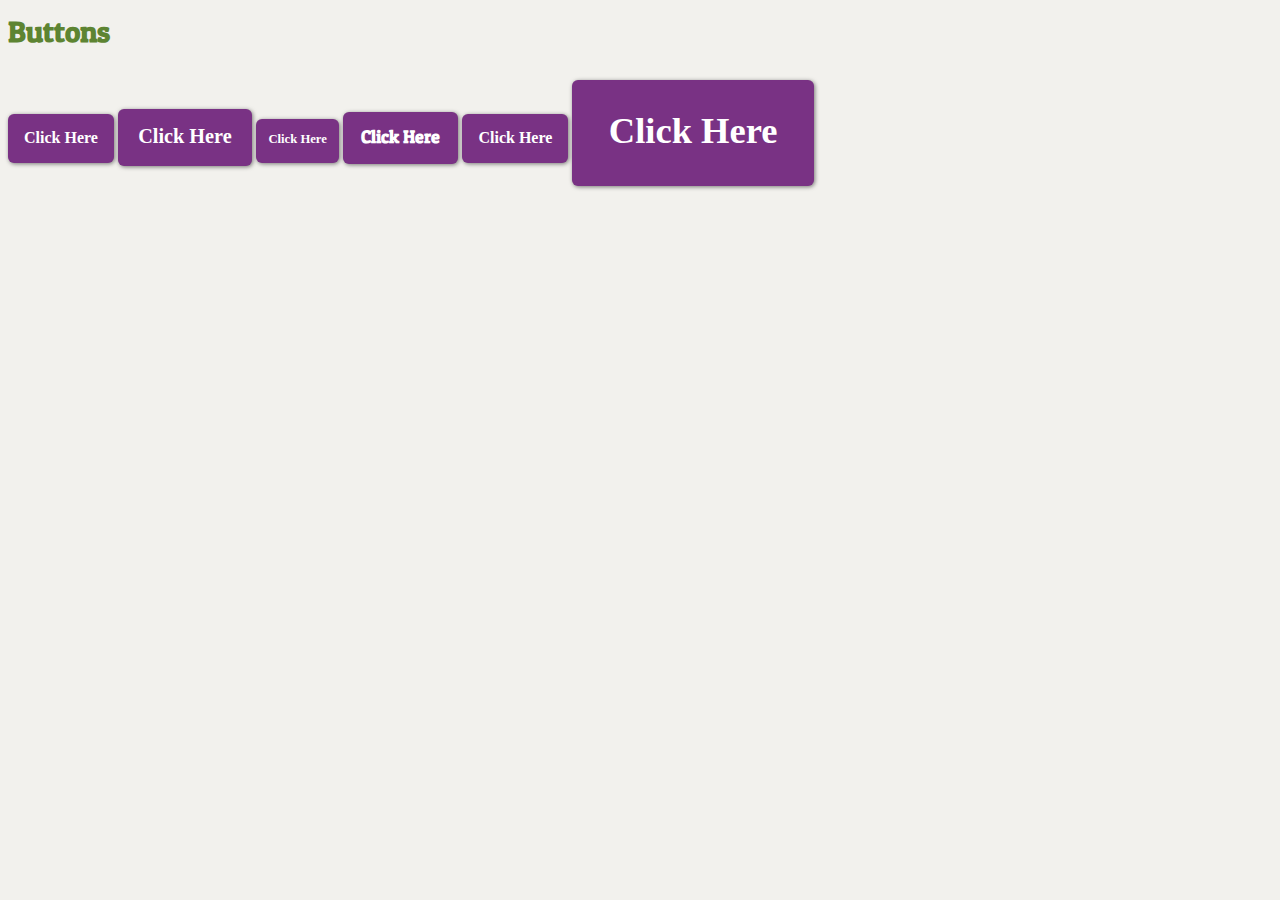
<file: styleguide/buttons.html>
<!doctype html>
<html>
<head>
<meta charset="UTF-8">
<title>Buttons</title>
<link href="http://fonts.googleapis.com/css?family=Patua+One" rel="stylesheet">
<link href="../css/typography.css" rel="stylesheet">
<link href="../css/buttons.css" rel="stylesheet">
</head>

<h1>Buttons</h1>

<a class="btn" href="#">Click Here</a>
<a class="btn giga" href="#">Click Here</a>
<a class="btn micro" href="#">Click Here</a>
<a class="btn mega brand-family" href="#">Click Here</a>

<a class="btn btn-alt" href="#">Click Here</a>
<a class="btn btn-alt yotta" href="#">Click Here</a>

<body>
</body>
</html>
</file>
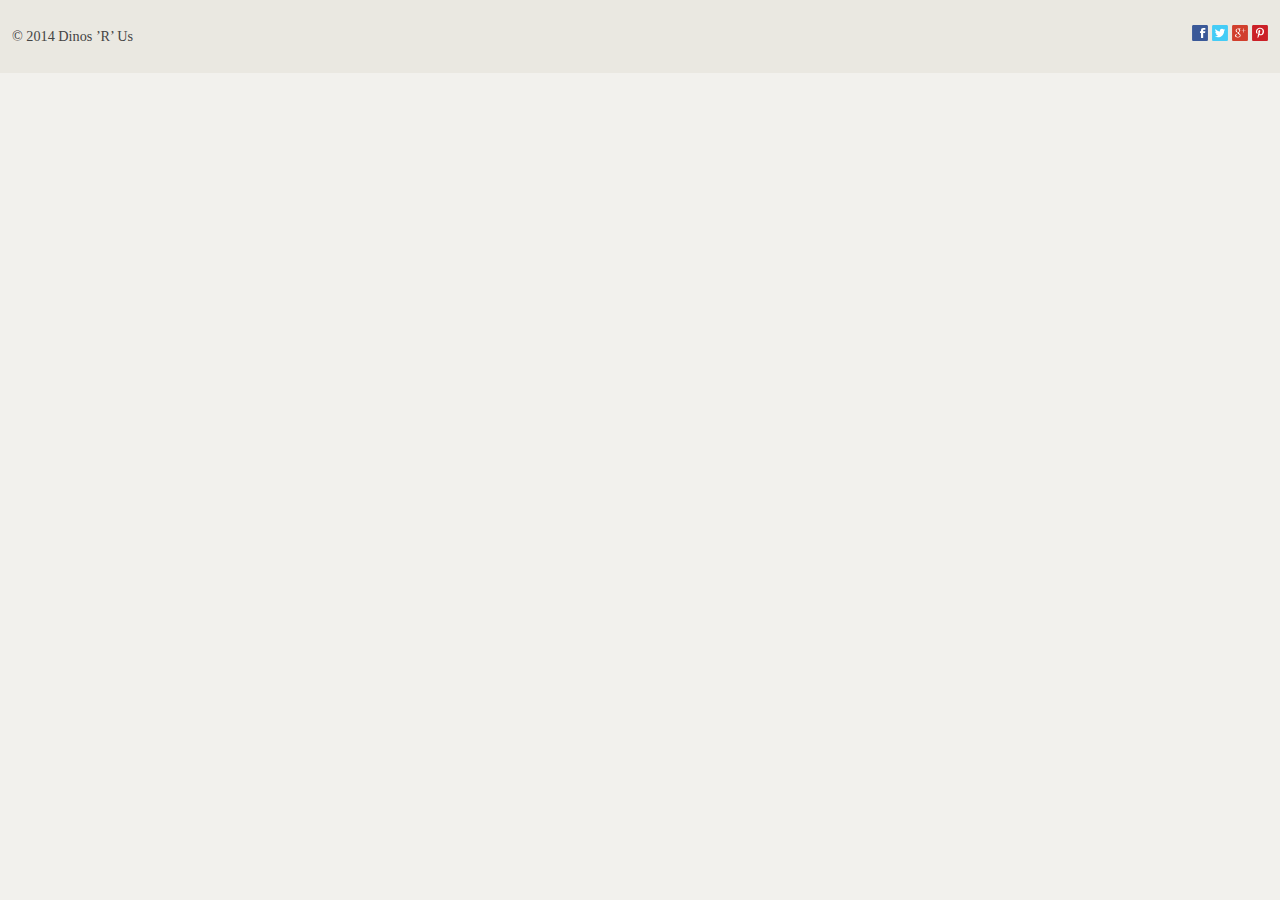
<file: styleguide/footer.html>
<!DOCTYPE html>
<html lang="en-ca">
<head>
  <meta charset="utf-8">
  <title>Footer</title>
  <meta name="handheldfriendly" content="true">
  <meta name="mobileoptimized" content="240">
  <meta name="viewport" content="width=device-width,initial-scale=1">
  <link href="http://fonts.googleapis.com/css?family=Patua+One" rel="stylesheet">
  <link href="../css/common.css" rel="stylesheet">
  <link href="../css/typography.css" rel="stylesheet">
  <link href="../css/list-group.css" rel="stylesheet">
  <link href="../css/media-object.css" rel="stylesheet">
  <link href="../css/embed.css" rel="stylesheet">
  <link href="../css/buttons.css" rel="stylesheet">
  <link href="../css/icons.css" rel="stylesheet">
  <link href="../css/grid.css" rel="stylesheet">
  <link href="../css/footer.css" rel="stylesheet">
</head>
<body>

<footer class="footer pad-t">
  <div class="grid">
    <div class="unit unit-s-1 unit-m-1 unit-l-1-2 gutter-1-2">
      <p class="footer-copyright"><small>© 2014 Dinos ’R’ Us</small></p>
    </div>
    <div class="unit unit-s-1 unit-m-1 unit-l-1-2 gutter-1-2">
      <ul class="list-group footer-links">
        <li class="list-group-item list-group-item-inline">
          <a href="#" class="icon-link icon i-16 i-facebook ir">Facebook</a>
        </li>
        <li class="list-group-item list-group-item-inline">
          <a href="#" class="icon-link icon i-16 i-twitter ir">Twitter</a>
        </li>
        <li class="list-group-item list-group-item-inline">
          <a href="#" class="icon-link icon i-16 i-googleplus ir">Google+</a>
        </li>
        <li class="list-group-item list-group-item-inline">
          <a href="#" class="icon-link icon i-16 i-pinterest ir">Pinterest</a>
        </li>
      </ul>
    </div>
  </div>
</footer>

</body>
</html>
</file>
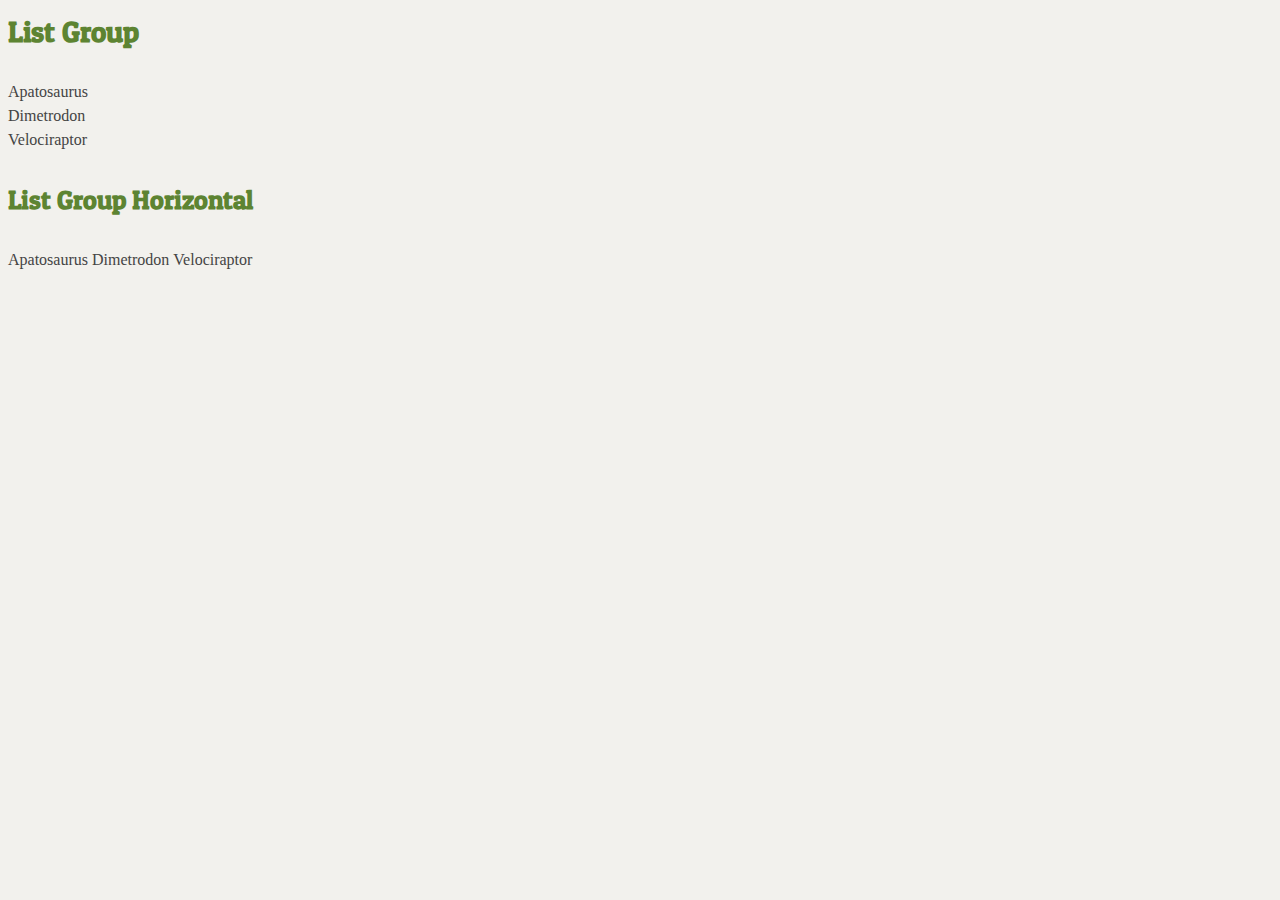
<file: styleguide/list-group.html>
<!doctype html>
<html>
<head>
<meta charset="UTF-8">
<title>List Group</title>
<link href="http://fonts.googleapis.com/css?family=Patua+One" rel="stylesheet">
<link href="../css/typography.css" rel="stylesheet">
<link href="../css/list-group.css" rel="stylesheet">
</head>
<body>

<h1>List Group</h1>

<ul class="list-group">
	<li class="list-group-item">Apatosaurus</li>
	<li class="list-group-item">Dimetrodon</li>
	<li class="list-group-item">Velociraptor</li>
</ul>

<h2>List Group Horizontal</h2>

<ul class="list-group">
	<li class="list-group-item list-group-item-inline">Apatosaurus</li>
	<li class="list-group-item list-group-item-inline">Dimetrodon</li>
	<li class="list-group-item list-group-item-inline">Velociraptor</li>
</ul>

</body>
</html>
</file>
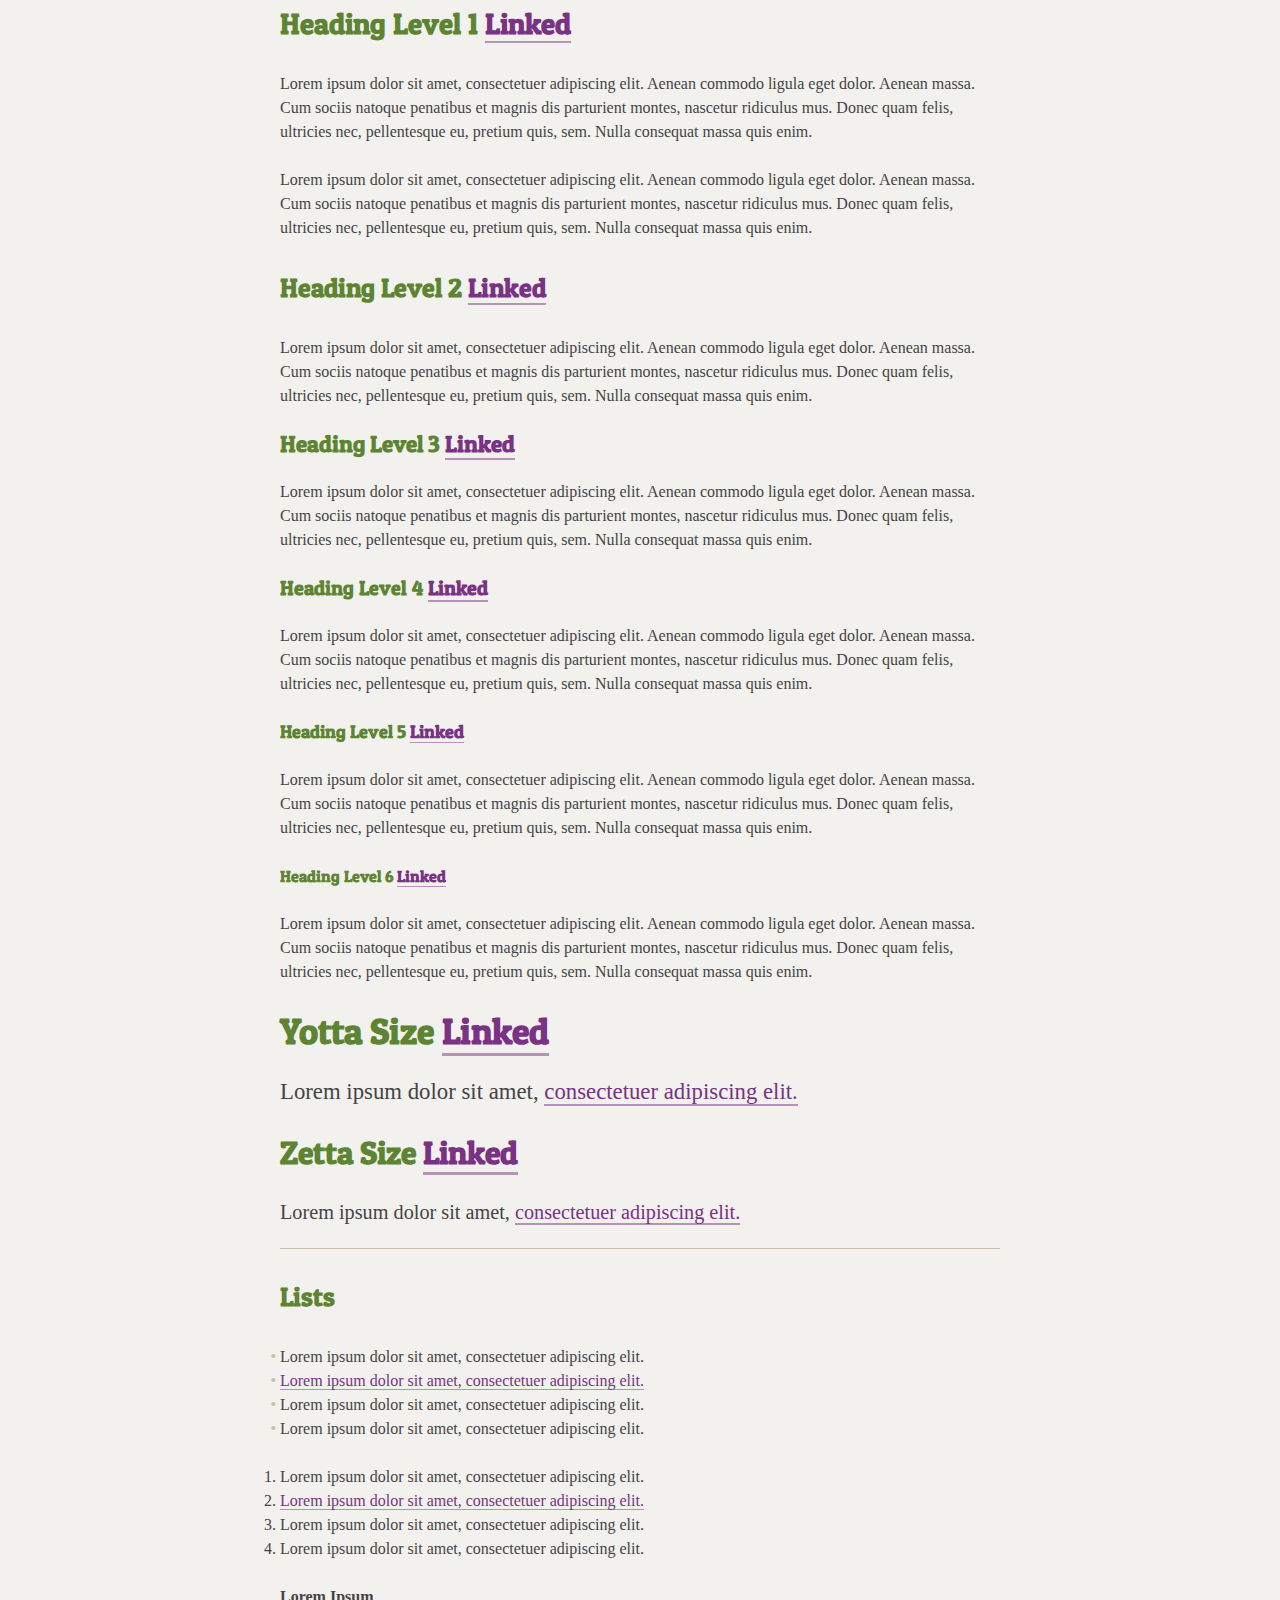
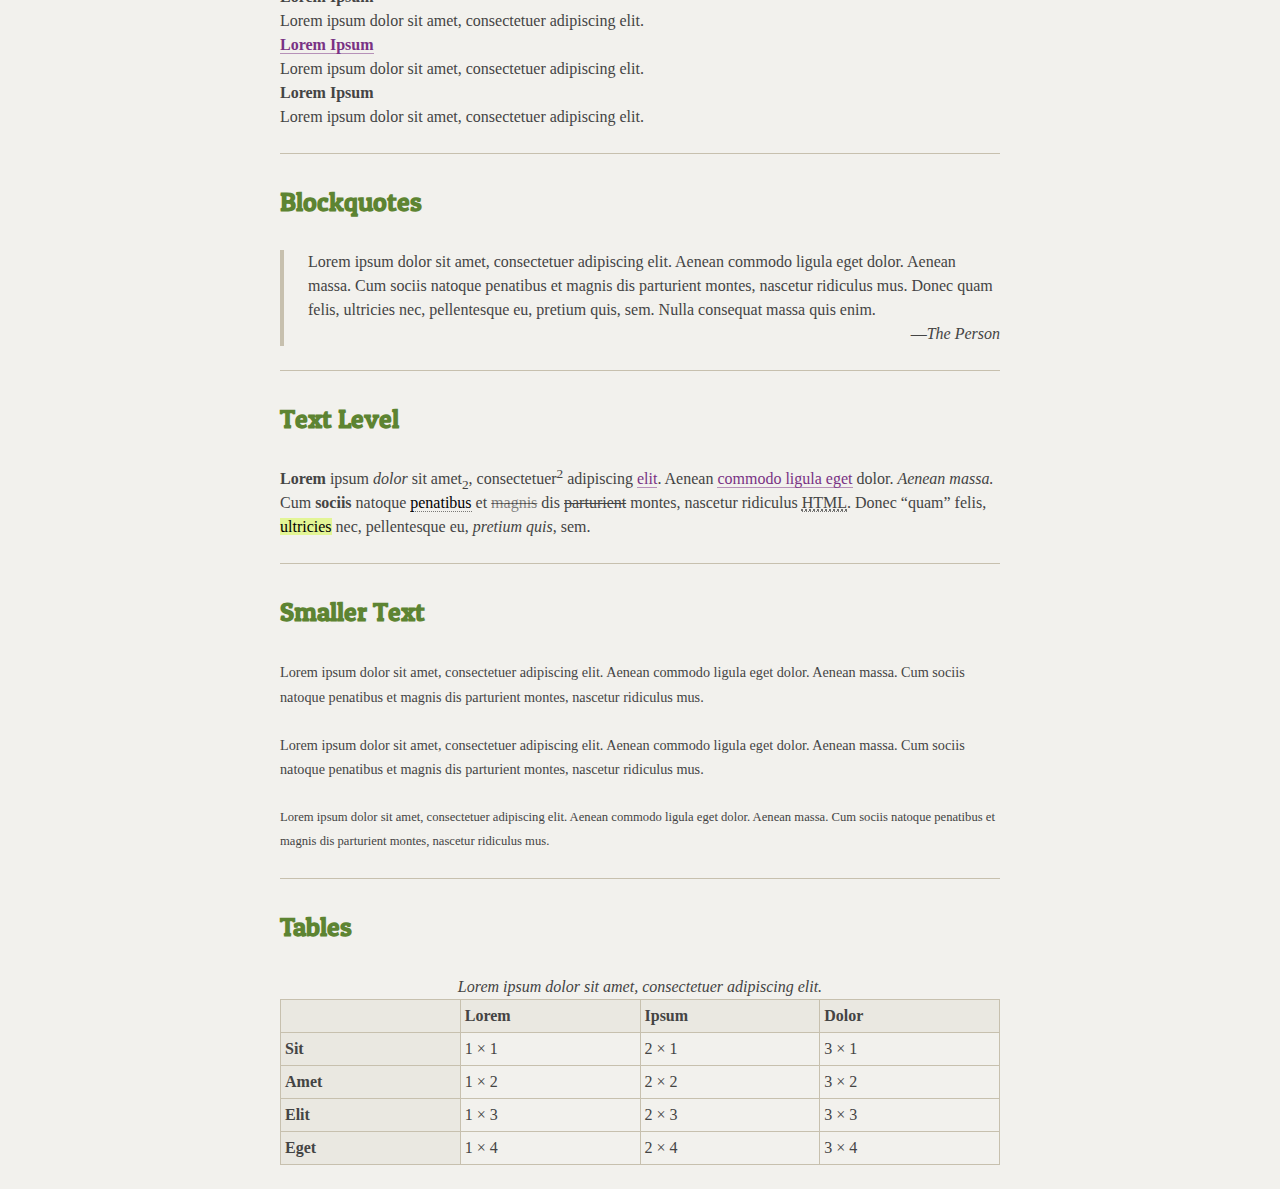
<file: styleguide/typography.html>
<!DOCTYPE html>
<html lang="en-ca">
<head>
  <meta charset="utf-8">
  <title>Typography Styleguide</title>
  <link href="http://fonts.googleapis.com/css?family=Patua+One" rel="stylesheet">
  <link href="../css/typography.css" rel="stylesheet">
  <style>
    /* Do not add CSS here -- this is just for controlling the line length */
    body {
      margin: 0 auto;
      padding: 0;
      max-width: 45rem;
    }
  </style>
</head>
<body>

<h1>Heading Level 1 <a href="#">Linked</a></h1>

<p>Lorem ipsum dolor sit amet, consectetuer adipiscing elit. Aenean commodo ligula eget dolor. Aenean massa. Cum sociis natoque penatibus et magnis dis parturient montes, nascetur ridiculus mus. Donec quam felis, ultricies nec, pellentesque eu, pretium quis, sem. Nulla consequat massa quis enim.</p>
<p>Lorem ipsum dolor sit amet, consectetuer adipiscing elit. Aenean commodo ligula eget dolor. Aenean massa. Cum sociis natoque penatibus et magnis dis parturient montes, nascetur ridiculus mus. Donec quam felis, ultricies nec, pellentesque eu, pretium quis, sem. Nulla consequat massa quis enim.</p>

<h2>Heading Level 2 <a href="#">Linked</a></h2>

<p>Lorem ipsum dolor sit amet, consectetuer adipiscing elit. Aenean commodo ligula eget dolor. Aenean massa. Cum sociis natoque penatibus et magnis dis parturient montes, nascetur ridiculus mus. Donec quam felis, ultricies nec, pellentesque eu, pretium quis, sem. Nulla consequat massa quis enim.</p>

<h3>Heading Level 3 <a href="#">Linked</a></h3>

<p>Lorem ipsum dolor sit amet, consectetuer adipiscing elit. Aenean commodo ligula eget dolor. Aenean massa. Cum sociis natoque penatibus et magnis dis parturient montes, nascetur ridiculus mus. Donec quam felis, ultricies nec, pellentesque eu, pretium quis, sem. Nulla consequat massa quis enim.</p>

<h4>Heading Level 4 <a href="#">Linked</a></h4>

<p>Lorem ipsum dolor sit amet, consectetuer adipiscing elit. Aenean commodo ligula eget dolor. Aenean massa. Cum sociis natoque penatibus et magnis dis parturient montes, nascetur ridiculus mus. Donec quam felis, ultricies nec, pellentesque eu, pretium quis, sem. Nulla consequat massa quis enim.</p>

<h5>Heading Level 5 <a href="#">Linked</a></h5>

<p>Lorem ipsum dolor sit amet, consectetuer adipiscing elit. Aenean commodo ligula eget dolor. Aenean massa. Cum sociis natoque penatibus et magnis dis parturient montes, nascetur ridiculus mus. Donec quam felis, ultricies nec, pellentesque eu, pretium quis, sem. Nulla consequat massa quis enim.</p>

<h6>Heading Level 6 <a href="#">Linked</a></h6>

<p>Lorem ipsum dolor sit amet, consectetuer adipiscing elit. Aenean commodo ligula eget dolor. Aenean massa. Cum sociis natoque penatibus et magnis dis parturient montes, nascetur ridiculus mus. Donec quam felis, ultricies nec, pellentesque eu, pretium quis, sem. Nulla consequat massa quis enim.</p>

<h1 class="yotta">Yotta Size <a href="#">Linked</a></h1>

<p class="tera">Lorem ipsum dolor sit amet, <a href="#">consectetuer adipiscing elit.</a></p>

<h1 class="zetta">Zetta Size <a href="#">Linked</a></h1>

<p class="giga">Lorem ipsum dolor sit amet, <a href="#">consectetuer adipiscing elit.</a></p>

<hr>

<h2>Lists</h2>

<ul>
  <li>Lorem ipsum dolor sit amet, consectetuer adipiscing elit.</li>
  <li><a href="#">Lorem ipsum dolor sit amet, consectetuer adipiscing elit.</a></li>
  <li>Lorem ipsum dolor sit amet, consectetuer adipiscing elit.</li>
  <li>Lorem ipsum dolor sit amet, consectetuer adipiscing elit.</li>
</ul>

<ol>
  <li>Lorem ipsum dolor sit amet, consectetuer adipiscing elit.</li>
  <li><a href="#">Lorem ipsum dolor sit amet, consectetuer adipiscing elit.</a></li>
  <li>Lorem ipsum dolor sit amet, consectetuer adipiscing elit.</li>
  <li>Lorem ipsum dolor sit amet, consectetuer adipiscing elit.</li>
</ol>

<dl>
  <dt>Lorem Ipsum</dt>
  <dd>Lorem ipsum dolor sit amet, consectetuer adipiscing elit.</dd>
  <dt><a href="#">Lorem Ipsum</a></dt>
  <dd>Lorem ipsum dolor sit amet, consectetuer adipiscing elit.</dd>
  <dt>Lorem Ipsum</dt>
  <dd>Lorem ipsum dolor sit amet, consectetuer adipiscing elit.</dd>
</dl>

<hr>

<h2>Blockquotes</h2>

<blockquote>
  <p>Lorem ipsum dolor sit amet, consectetuer adipiscing elit. Aenean commodo ligula eget dolor. Aenean massa. Cum sociis natoque penatibus et magnis dis parturient montes, nascetur ridiculus mus. Donec quam felis, ultricies nec, pellentesque eu, pretium quis, sem. Nulla consequat massa quis enim.</p>
  <footer>—<cite>The Person</cite></footer>
</blockquote>

<hr>

<h2>Text Level</h2>

<p><strong>Lorem</strong> ipsum <em>dolor</em> sit amet<sub>2</sub>, consectetuer<sup>2</sup> adipiscing <a href="#">elit</a>. Aenean <a href="#">commodo ligula eget</a> dolor. <i>Aenean massa.</i> Cum <b>sociis</b> natoque <ins>penatibus</ins> et <del>magnis</del> dis <s>parturient</s> montes, <time datetime="2014-01-01">nascetur</time> ridiculus <abbr title="Hypertext Markup Language">HTML</abbr>. Donec <q>“quam”</q> felis, <mark>ultricies</mark> nec, <data>pellentesque</data> eu, <dfn>pretium quis</dfn>, sem.</p>

<hr>

<h2>Smaller Text</h2>

<p><small>Lorem ipsum dolor sit amet, consectetuer adipiscing elit. Aenean commodo ligula eget dolor. Aenean massa. Cum sociis natoque penatibus et magnis dis parturient montes, nascetur ridiculus mus.</small></p>
<p class="milli">Lorem ipsum dolor sit amet, consectetuer adipiscing elit. Aenean commodo ligula eget dolor. Aenean massa. Cum sociis natoque penatibus et magnis dis parturient montes, nascetur ridiculus mus.</p>
<p class="micro">Lorem ipsum dolor sit amet, consectetuer adipiscing elit. Aenean commodo ligula eget dolor. Aenean massa. Cum sociis natoque penatibus et magnis dis parturient montes, nascetur ridiculus mus.</p>

<hr>

<h2>Tables</h2>

<table>
  <caption>Lorem ipsum dolor sit amet, consectetuer adipiscing elit.</caption>
  <thead>
    <tr>
      <th></th>
      <th scope="col">Lorem</th>
      <th scope="col">Ipsum</th>
      <th scope="col">Dolor</th>
    </tr>
  </thead>
  <tbody>
    <tr>
      <th>Sit</th>
      <td>1 × 1</td>
      <td>2 × 1</td>
      <td>3 × 1</td>
    </tr>
    <tr>
      <th>Amet</th>
      <td>1 × 2</td>
      <td>2 × 2</td>
      <td>3 × 2</td>
    </tr>
    <tr>
      <th>Elit</th>
      <td>1 × 3</td>
      <td>2 × 3</td>
      <td>3 × 3</td>
    </tr>
    <tr>
      <th>Eget</th>
      <td>1 × 4</td>
      <td>2 × 4</td>
      <td>3 × 4</td>
    </tr>
  </tbody>

</body>
</html>
</file>
<file: css/typography.css>
/*
  Colour Palette
  - Background beige: #f2f1ed - rgb(242, 241, 237)
  - Heading green: #5d8432 - rgb(93,132,50)
  - Mark light green: #e3f595 - rgb(227,245,149);
  - Link purple: #793284 - rgb(121,50,132)
  - Link desaturated purple: #68446e - rgb(104,68,110)
  - Link magenta: #b42885 - rgb(180,40,133)
  - Light brown: #c7c0ae - rgb(199, 192, 174)
  - Light-light brown: #eae8e1 - rgb(234, 232, 225)
 */

html {
  background-color: #f2f1ed;

  color: #444;
  font: normal 100%/1.5 Georgia,serif;
}

h1, h2, h3, h4, h5, h6,
p, ul, ol, dl, dd, figure,
blockquote, details, hr,
fieldset, pre, table {
  margin: 0 0 1.5rem;
}

.yotta {
  font-size: 2.2807rem;
  line-height: 1.3154;
}

.zetta {
  font-size: 2.0273rem;
  line-height: 1.4798;
}

h1, .exa {
  font-size: 1.8020rem;
  line-height: 1.6648;
}

h2, .peta {
  font-size: 1.6018rem;
  line-height: 1.8729;
}

h3, .tera {
  font-size: 1.4238rem;
  line-height: 1.0535;
}

h4, .giga {
  font-size: 1.2656rem;
  line-height: 1.1852;
}

h5, .mega {
  font-size: 1.1250rem;
  line-height: 1.3333;
}

h6, .kilo {
  font-size: 1.0000rem;
  line-height: 1.5000;
}

small, .milli {
  font-size: 0.8889rem;
  line-height: 1.6875;
}

.micro {
  font-size: 0.7901rem;
  line-height: 1.8984;
}

.push {
  margin-bottom: 1.5rem;
}

.push-none, .push-0 {
  margin-bottom: 0;
}

.push-double, .push-2 {
  margin-bottom: 3.0000rem;
}

.push-half, .push-1-2 {
  margin-bottom: 0.7500rem;
}

.pad-top, .pad-t {
  padding-top: 1.5rem;
}

.pad-bottom, .pad-b {
  padding-bottom: 1.5rem;
}

.pad-top-double, .pad-t-2 {
  padding-top: 3.0000rem;
}

.pad-bottom-double, .pad-b-2 {
  padding-bottom: 3.0000rem;
}

.pad-top-half, .pad-t-1-2 {
  padding-top: 0.7500rem;
}

.pad-bottom-half, .pad-b-1-2 {
  padding-bottom: 0.7500rem;
}

.island {
  margin-bottom: 1.5rem;
  padding: 1.5rem;
}

.island-half, .island-1-2 {
  padding: 0.7500rem;
}

.island-double, .island-2 {
  padding: 3.0000rem;
}

.gutter {
  padding-left: 1.5rem;
  padding-right: 1.5rem;
}

.gutter-half, .gutter-1-2 {
  padding-left: 0.7500rem;
  padding-right: 0.7500rem;
}

.gutter-double, .gutter-2 {
  padding-left: 3.0000rem;
  padding-right: 3.0000rem;
}

h1, h2, h3, h4, h5, h6,
.brand {
  color: #5d8432;
  font-family: "Patua One",serif;
}

.brand-family {
  font-family: "Patua One",serif;
}

.brand-color {
  color: #5d8432;
}

a,
a:link {
  border-bottom: 0.1em solid rgba(121,50,132,0.5);
  transition: all 150ms linear;

  color: #793284;
  text-decoration: none;
}

a:visited {
  color: #68446e;
  border-bottom-color: rgba(104,68,110,0.5);
}

a:hover,
a:focus,
a:active {
  color: #b42885;
  border-bottom-color: #b42885;
}

sup,
sub {
  line-height: 1;
}

q {
  quotes: none;
}

q:before,
q:after {
  content: "";
}

abbr {
  border-bottom: 0.1em dotted rgba(0,0,0,0.5);

  cursor: help;
}

ins {
  border-bottom: 0.1em dotted rgba(0,0,0,0.5);

  color: #000;
  text-decoration: none;
}

del {
  color: rgba(0,0,0,0.5);
}

mark {
  background-color: #e3f595;
}

hr {
  border: 0;
  border-bottom: 1px solid #c7c0ae;
}

dt {
  font-weight: bold;
}

dd {
  margin: 0;
}

ol {
  padding: 0;
}

ul {
  padding: 0;

  list-style-type: none;
}

ul li {
  position: relative;
}

ul li:before {
  content: "•";
  position: absolute;
  left: -0.6em;

  color: #c7c0ae;
}

blockquote {
  padding-left: 1.5rem;

  border-left: 4px solid #c7c0ae;
}

blockquote footer {
  margin-top: -1.5rem;

  text-align: right;
}

table {
  width: 100%;

  border-collapse: collapse;
  table-layout: fixed;
}

caption {
  font-style: italic;
}

th {
  background-color: #eae8e1;

  text-align: left;
}

th, td {
  padding: 0.25rem;

  border: 1px solid #c7c0ae;
}
</file>
<file: css/buttons.css>
@charset "UTF-8";
/* CSS Document */

.btn,
.btn:link,
.btn:visited{
	display:inline-block;
	padding:0.75em 1em;
	background-color:#793284;
	background-image:linear-gradient(to bottom #793284, #571062);
	border-radius:6px;
	box-shadow:1px 1px 4px rgba(0,0,0,0.5);
	color:#FFF;
	font-weight:bold;
}

.btn-alt
.btn-alt:link,
.btn-alt:visited{
	background-color:#5d8432;
	background-image:linear-gradient(to bottom #5d8432, #3b6210);
}
</file>
<file: css/common.css>
@-moz-viewport { width: device-width; scale: 1; }
@-ms-viewport { width: device-width; scale: 1; }
@-o-viewport { width: device-width; scale: 1; }
@-webkit-viewport { width: device-width; scale: 1; }
@viewport { width: device-width; scale: 1; }

* {
  -moz-box-sizing: border-box;
  -webkit-box-sizing: border-box;
  box-sizing: border-box;
}

html {
  margin: 0;
  padding: 0;

  -moz-text-size-adjust: 100%;
  -ms-text-size-adjust: 100%;
  -webkit-text-size-adjust: 100%;
  text-size-adjust: 100%;
}

body {
  margin: 0;
  padding: 0;
}

.ir {
  overflow: hidden;

  text-indent: 100%;
  white-space: nowrap;
}

.img-flex {
  display: block;
  width: 100%;
}
</file>
<file: css/list-group.css>
@charset "UTF-8";
/* CSS Document */

.list-group{
	list-style-type:none;	
}

.list-group-item::before{
	content:"";
}

.list-group-item{
	display:block
}

.list-group-item-inline{
	display:inline-block;
}
</file>
<file: css/media-object.css>
@charset "UTF-8";
/* CSS Document */

.media{
	overflow:hidden;
}

.media-img{
	float:left;
	margin:0 10px 0 0;	
}

.media-img-reversed{
	float:right;
	margin:0 0 0 10px;
}

media-img-stacked{
	float:none;
	margin:0;
}

.media-body{
	overflow:hidden;
}
</file>
<file: css/embed.css>
.embed {
	margin-left: 0;
	margin-right: 0;
	position: relative;
	width: 100%;
}

.embed--1by1 {
	/* Square */
	padding-top: 100%;
}

.embed--4by3 {
	/* Traditional TV/computer screens */
	padding-top: 75%;
}

.embed--iso216 {
	/* A-standard paper sizes */
	padding-top: 70.92%;
}

.embed--3by2 {
	/* Classic 35 mm film */
	padding-top: 66.6%;
}

.embed--golden {
	/* The Golden Ratio */
	padding-top: 61.8%;
}

.embed--16by9 {
	/* HD TV */
	padding-top: 56.25%;
}

.embed--185by100 {
	/* Common widescreen cinema */
	padding-top: 54.05%;
}

.embed--24by10 {
	/* Widescreen cinema: 2.4:1 */;
	padding-top: 41.667%;
}

.embed--3by1 {
	/* Panorama photos */
	padding-top: 33.33333%;
}

.embed--4by1 {
	/* Polyvision */
	padding-top: 25%;
}

.embed__item {
	height: 100%;
	left: 0;
	position: absolute;
	top: 0;
	width: 100%;
}
</file>
<file: css/icons.css>
.icon {
	display: inline-block;

	background: transparent none no-repeat center center;
	background-size: contain;

	vertical-align: middle;
}

.i-16 {
	height: 16px;
	width: 16px;
}

.i-32 {
	height: 32px;
	width: 32px;
}

.icon-link {
	display: block;

	color: #66f;
	text-decoration: none;
}

.icon-label {
	border-bottom: 1px solid rgba(102, 102, 255, 0.5);
}

.i-facebook {
	background-image: url("../images/icons/i-facebook.svg");
}

.i-twitter {
	background-image: url("../images/icons/i-twitter.svg");
}

.i-pinterest {
	background-image: url("../images/icons/i-pinterest.svg");
}

.i-googleplus {
	background-image: url("../images/icons/i-googleplus.svg");
}
</file>
<file: css/grid.css>
.grid {
  margin: 0;
  padding: 0;
  letter-spacing: -0.31em;
  text-rendering: optimizespeed;
  display: -webkit-flex;
  -webkit-flex-flow: row wrap;
  display: -ms-flexbox;
  -ms-flex-flow: row wrap;
}

.grid-bottom {
  -webkit-align-items: flex-end;
  -ms-align-items: flex-end;
}

.opera-only :-o-prefocus, .grid {
  word-spacing: -0.43em;
}

.unit {
  letter-spacing: normal;
  text-rendering: auto;
  vertical-align: top;
  word-spacing: normal;
  display: inline-block;
  visibility: visible;
}

.grid-bottom .unit {
  vertical-align: bottom;
}

.unit-s-hidden {
  display: none;
  visibility: hidden;
}

.unit-s-1 {
  display: block;
  visibility: visible;
  width: 100%;
}

.unit-offset-s-0 {
  margin-left: 0;
}

.unit-s-1-2 {
  width: 50.0000%;
}

.unit-offset-s-1-2 {
  margin-left: 50.0000%;
}

.unit-s-1-3 {
  width: 33.3333%;
}

.unit-offset-s-1-3 {
  margin-left: 33.3333%;
}

.unit-s-2-3 {
  width: 66.6667%;
}

.unit-offset-s-2-3 {
  margin-left: 66.6667%;
}

.unit-s-1-4 {
  width: 25.0000%;
}

.unit-offset-s-1-4 {
  margin-left: 25.0000%;
}

.unit-s-3-4 {
  width: 75.0000%;
}

.unit-offset-s-3-4 {
  margin-left: 75.0000%;
}

.unit-s-1-2,.unit-s-1-3,.unit-s-2-3,.unit-s-1-4,.unit-s-3-4 {
  display: inline-block;
  visibility: visible;
}

@media only screen and (min-width: 30em) {

.unit-m-hidden {
  display: none;
  visibility: hidden;
}

.unit-m-1 {
  display: block;
  visibility: visible;
  width: 100%;
}

.unit-offset-m-0 {
  margin-left: 0;
}

.unit-m-1-2 {
  width: 50.0000%;
}

.unit-offset-m-1-2 {
  margin-left: 50.0000%;
}

.unit-m-1-3 {
  width: 33.3333%;
}

.unit-offset-m-1-3 {
  margin-left: 33.3333%;
}

.unit-m-2-3 {
  width: 66.6667%;
}

.unit-offset-m-2-3 {
  margin-left: 66.6667%;
}

.unit-m-1-4 {
  width: 25.0000%;
}

.unit-offset-m-1-4 {
  margin-left: 25.0000%;
}

.unit-m-3-4 {
  width: 75.0000%;
}

.unit-offset-m-3-4 {
  margin-left: 75.0000%;
}

.unit-m-1-5 {
  width: 20.0000%;
}

.unit-offset-m-1-5 {
  margin-left: 20.0000%;
}

.unit-m-2-5 {
  width: 40.0000%;
}

.unit-offset-m-2-5 {
  margin-left: 40.0000%;
}

.unit-m-3-5 {
  width: 60.0000%;
}

.unit-offset-m-3-5 {
  margin-left: 60.0000%;
}

.unit-m-4-5 {
  width: 80.0000%;
}

.unit-offset-m-4-5 {
  margin-left: 80.0000%;
}

.unit-m-1-6 {
  width: 16.6667%;
}

.unit-offset-m-1-6 {
  margin-left: 16.6667%;
}

.unit-m-5-6 {
  width: 83.3333%;
}

.unit-offset-m-5-6 {
  margin-left: 83.3333%;
}

.unit-m-1-2,.unit-m-1-3,.unit-m-2-3,.unit-m-1-4,.unit-m-3-4,.unit-m-1-5,.unit-m-2-5,.unit-m-3-5,.unit-m-4-5,.unit-m-1-6,.unit-m-5-6 {
  display: inline-block;
  visibility: visible;
}

}

@media only screen and (min-width: 50em) {

.unit-l-hidden {
  display: none;
  visibility: hidden;
}

.unit-l-1 {
  display: block;
  visibility: visible;
  width: 100%;
}

.unit-offset-l-0 {
  margin-left: 0;
}

.unit-l-1-2 {
  width: 50.0000%;
}

.unit-offset-l-1-2 {
  margin-left: 50.0000%;
}

.unit-l-1-3 {
  width: 33.3333%;
}

.unit-offset-l-1-3 {
  margin-left: 33.3333%;
}

.unit-l-2-3 {
  width: 66.6667%;
}

.unit-offset-l-2-3 {
  margin-left: 66.6667%;
}

.unit-l-1-4 {
  width: 25.0000%;
}

.unit-offset-l-1-4 {
  margin-left: 25.0000%;
}

.unit-l-3-4 {
  width: 75.0000%;
}

.unit-offset-l-3-4 {
  margin-left: 75.0000%;
}

.unit-l-1-5 {
  width: 20.0000%;
}

.unit-offset-l-1-5 {
  margin-left: 20.0000%;
}

.unit-l-2-5 {
  width: 40.0000%;
}

.unit-offset-l-2-5 {
  margin-left: 40.0000%;
}

.unit-l-3-5 {
  width: 60.0000%;
}

.unit-offset-l-3-5 {
  margin-left: 60.0000%;
}

.unit-l-4-5 {
  width: 80.0000%;
}

.unit-offset-l-4-5 {
  margin-left: 80.0000%;
}

.unit-l-1-6 {
  width: 16.6667%;
}

.unit-offset-l-1-6 {
  margin-left: 16.6667%;
}

.unit-l-5-6 {
  width: 83.3333%;
}

.unit-offset-l-5-6 {
  margin-left: 83.3333%;
}

.unit-l-1-7 {
  width: 14.2857%;
}

.unit-offset-l-1-7 {
  margin-left: 14.2857%;
}

.unit-l-2-7 {
  width: 28.5714%;
}

.unit-offset-l-2-7 {
  margin-left: 28.5714%;
}

.unit-l-3-7 {
  width: 42.8571%;
}

.unit-offset-l-3-7 {
  margin-left: 42.8571%;
}

.unit-l-4-7 {
  width: 57.1429%;
}

.unit-offset-l-4-7 {
  margin-left: 57.1429%;
}

.unit-l-5-7 {
  width: 71.4286%;
}

.unit-offset-l-5-7 {
  margin-left: 71.4286%;
}

.unit-l-6-7 {
  width: 85.7143%;
}

.unit-offset-l-6-7 {
  margin-left: 85.7143%;
}

.unit-l-1-8 {
  width: 12.5000%;
}

.unit-offset-l-1-8 {
  margin-left: 12.5000%;
}

.unit-l-3-8 {
  width: 37.5000%;
}

.unit-offset-l-3-8 {
  margin-left: 37.5000%;
}

.unit-l-5-8 {
  width: 62.5000%;
}

.unit-offset-l-5-8 {
  margin-left: 62.5000%;
}

.unit-l-7-8 {
  width: 87.5000%;
}

.unit-offset-l-7-8 {
  margin-left: 87.5000%;
}

.unit-l-1-2,.unit-l-1-3,.unit-l-2-3,.unit-l-1-4,.unit-l-3-4,.unit-l-1-5,.unit-l-2-5,.unit-l-3-5,.unit-l-4-5,.unit-l-1-6,.unit-l-5-6,.unit-l-1-7,.unit-l-2-7,.unit-l-3-7,.unit-l-4-7,.unit-l-5-7,.unit-l-6-7,.unit-l-1-8,.unit-l-3-8,.unit-l-5-8,.unit-l-7-8 {
  display: inline-block;
  visibility: visible;
}

}
</file>
<file: css/footer.css>
.footer {
  background-color: #eae8e1;
}

.footer-copyright,
.footer-links {
  text-align: center;
}

.footer-links a,
.footer-links a:link,
.footer-links a:visited {
  border: 0;
}

@media only screen and (min-width: 50em) {

  .footer-copyright {
    text-align: left;
  }

  .footer-links {
    text-align: right;
  }

}
</file>
